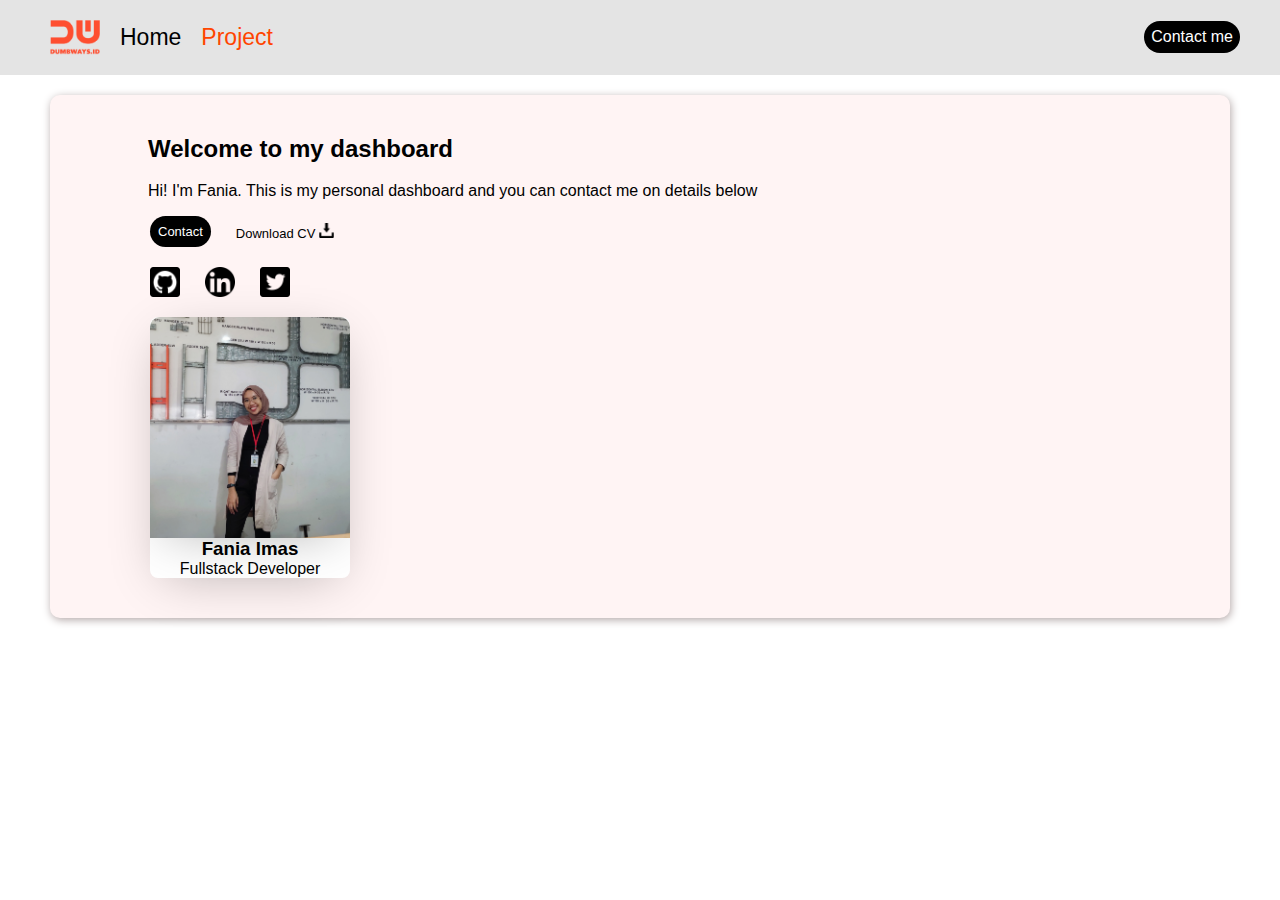
<file: index.html>
<html>
  <head>
    <title>Dashboard Fania</title>
    <link rel="stylesheet" href="style.css" />
  </head>
  <body style="font-family: 'Segoe UI', Tahoma, Geneva, Verdana, sans-serif; margin: 0">
    <!--navbar section-->
    <nav>
      <ul>
        <li>
          <a href=""> <img src="image/logo.png" style="width: 50px; margin-left: 30px" /></a>
        </li>
        <li><a href="index.html"> Home</a></li>
        <li><a href="blog.html" style="color: orangered"> Project</a></li>
        <li style="width: 100%; display: flex; justify-content: flex-end"><a href="contact.html" class="btn-contact"> Contact me</a></li>
      </ul>
    </nav>
    <!--end of nav-->
    <div class="card">
      <div class="container-index">
        <h2>Welcome to my dashboard</h2>
        <p>Hi! I'm Fania. This is my personal dashboard and you can contact me on details below</p>
      </div>
      <div class="contact-btn">
        <a href="contact.html" class="card-contact-btn">Contact</a>
        <a class="cv-btn" href="#">
          Download CV
          <img src="image/download.png" alt="" />
        </a>
      </div>
      <div class="sm-btn">
        <a href="#">
          <img src="image/github.png" class="sm-btn" alt="" />
        </a>
        <a href="#">
          <img src="image/linkedin.png" class="sm-btn" alt="" />
        </a>
        <a href="#">
          <img src="image/twitter.png" class="sm-btn" alt="" />
        </a>
      </div>
      <div class="card-profile">
        <img src="image/fania.jpg" class="card-profile" />
        <h3>Fania Imas</h3>
        <p>Fullstack Developer</p>
      </div>
    </div>
  </body>
</html>
</file>
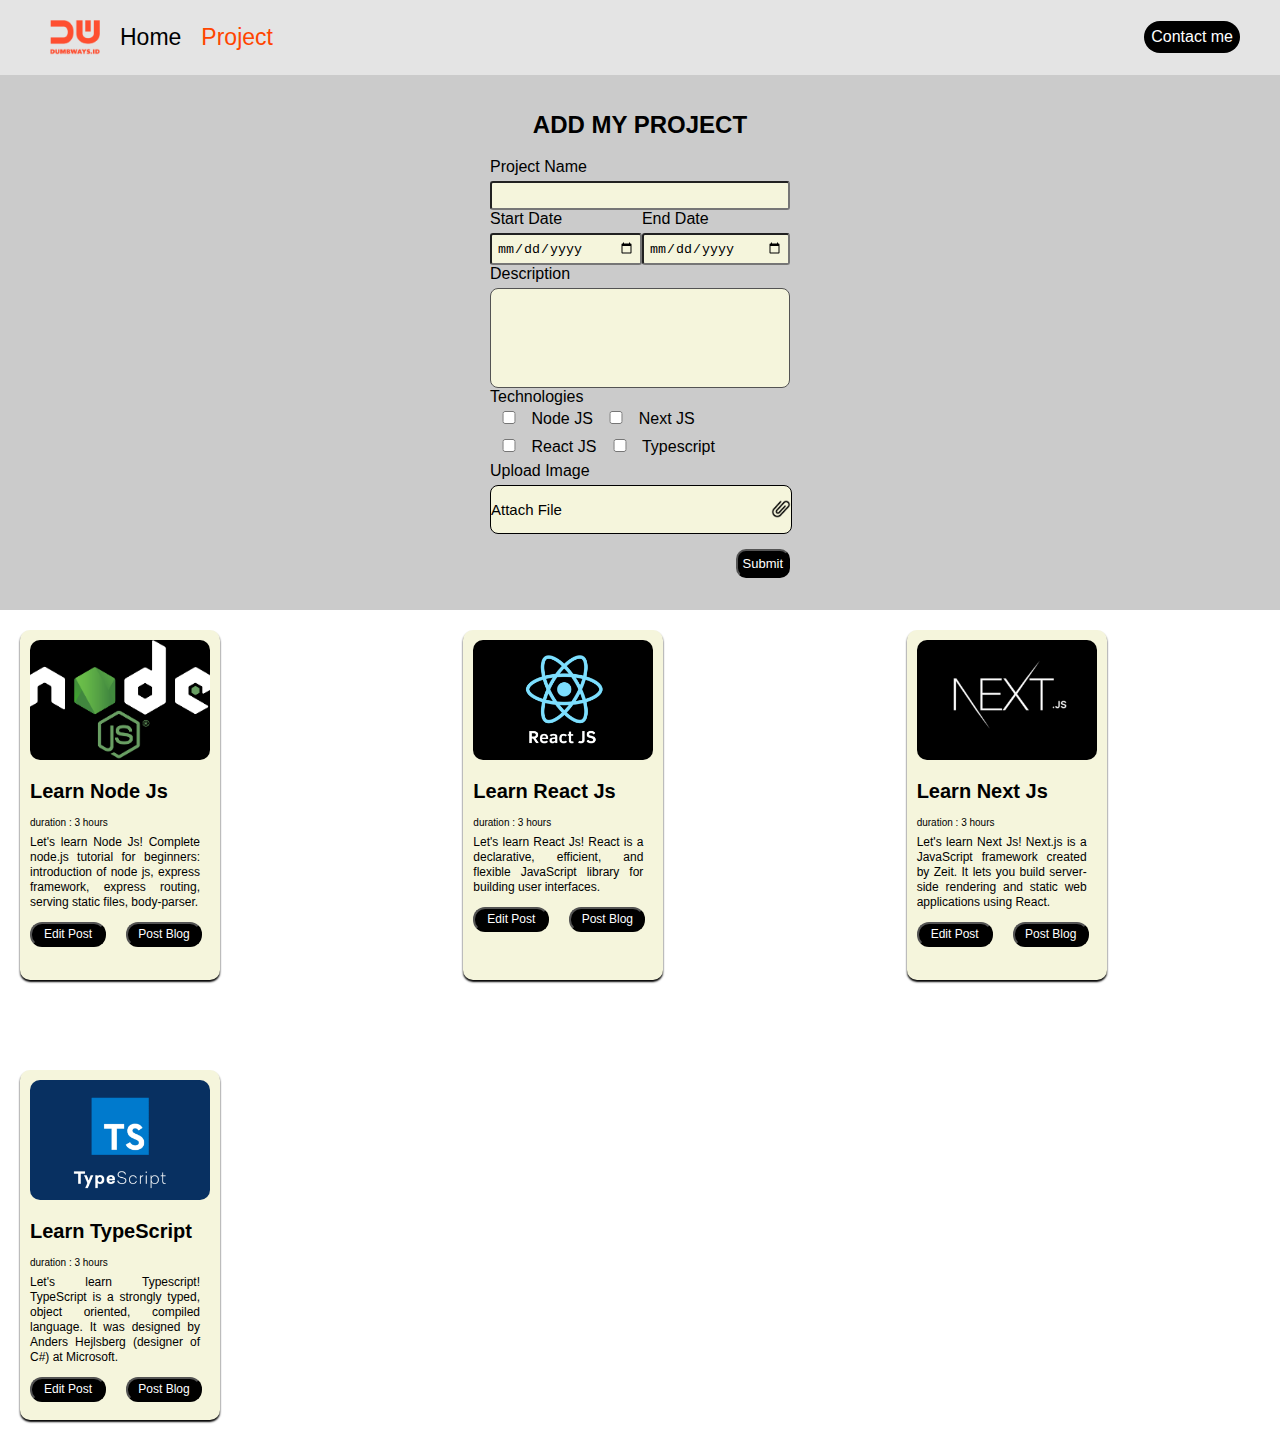
<file: blog.html>
<html>
  <head>
    <title>Dashboard Fania</title>
    <link rel="stylesheet" href="style.css" />
  </head>
  <body class="body-blog">
    <!--navbar section-->
    <nav>
      <ul>
        <li>
          <a href=""> <img src="image/logo.png" style="width: 50px; margin-left: 30px" /></a>
        </li>
        <li><a href="index.html"> Home</a></li>
        <li><a href="blog.html" style="color: orangered"> Project</a></li>
        <li style="width: 100%; display: flex; justify-content: flex-end"><a href="contact.html" class="btn-contact"> Contact me</a></li>
      </ul>
    </nav>
    <div class="blog">
      <form onsubmit="addData(event)">
        <h2>ADD MY PROJECT</h2>
        <div>
          <label for="input-blog-title">Project Name</label>
          <input type="text" id="input-blog-title" />
        </div>
        <div class="date">
          <div class="start">
            <label> Start Date </label>
            <input type="date" id="start" />
          </div>
          <div class="end">
            <label> End Date </label>
            <input type="date" id="end" />
          </div>
        </div>
        <div>
          <label for="input-blog-content"> Description </label>
          <textarea id="input-blog-content"></textarea>
        </div>
        <!--check box-->
        <div class="boxlist">
          <label> Technologies </label>
          <div><input id="node" type="checkbox" name="node1" value="Node Js" class="checklist" /> Node JS <input id="next" type="checkbox" name="next1" value="Next Js" class="checklist" /> Next JS</div>
          <div><input id="react" type="checkbox" name="react1" value="React Js" class="checklist" /> React JS <input id="typescript" type="checkbox" name="text" value="Node Js" class="checklist" /> Typescript</div>
        </div>
        <!--attachment-->
        <div>
          <label>Upload Image</label>
          <div class="input-blog-image">
            <label for="input-blog-image">
              <p>Attach File</p>
              <img src="image/attach.png" alt="file" />
            </label>
            <input type="file" id="input-blog-image" hidden />
          </div>
        </div>
        <div style="display: flex; justify-content: flex-end">
          <button class="btn-submit">Submit</button>
        </div>
      </form>
    </div>
    <!--card -->
    <hr />
    <div id="contents" class="blog-list">
      <div class="container">
        <div class="blog-card">
          <div class="blog-list-item">
            <div class="blog-image">
              <img src="image/node js.png" alt="" />
            </div>
            <div class="blog-content">
              <h2>
                <a href="#" target="_blank">Learn Node Js</a>
              </h2>
              <div class="detail-blog-content">duration : 3 hours</div>
              <p>Let's learn Node Js! Complete node.js tutorial for beginners: introduction of node js, express framework, express routing, serving static files, body-parser.</p>
              <div class="btn-group">
                <button class="btn-edit">Edit Post</button>
                <button class="btn-post">Post Blog</button>
              </div>
            </div>
          </div>
        </div>
        <div class="blog-card" id="contents" class="blog-list">
          <div class="blog-list-item">
            <div class="blog-image">
              <img src="image/react.png" alt="" />
            </div>
            <div class="blog-content">
              <h2>
                <a href="#" target="_blank">Learn React Js</a>
              </h2>
              <div class="detail-blog-content">duration : 3 hours</div>
              <p>Let's learn React Js! React is a declarative, efficient, and flexible JavaScript library for building user interfaces.</p>
              <div class="btn-group">
                <button class="btn-edit">Edit Post</button>
                <button class="btn-post">Post Blog</button>
              </div>
            </div>
          </div>
        </div>
        <div class="blog-card" id="contents" class="blog-list">
          <div class="blog-list-item">
            <div class="blog-image">
              <img src="image/Next Js.png" alt="" />
            </div>
            <div class="blog-content">
              <h2>
                <a href="#" target="_blank">Learn Next Js</a>
              </h2>
              <div class="detail-blog-content">duration : 3 hours</div>
              <p>Let's learn Next Js! Next.js is a JavaScript framework created by Zeit. It lets you build server-side rendering and static web applications using React.</p>
              <div class="btn-group">
                <button class="btn-edit">Edit Post</button>
                <button class="btn-post">Post Blog</button>
              </div>
            </div>
          </div>
        </div>
        <div class="blog-card" id="contents" class="blog-list">
          <div class="blog-list-item">
            <div class="blog-image">
              <img src="image/typescript.png" alt="" />
            </div>
            <div class="blog-content">
              <h2>
                <a href="#" target="_blank">Learn TypeScript</a>
              </h2>
              <div class="detail-blog-content">duration : 3 hours</div>
              <p>Let's learn Typescript! TypeScript is a strongly typed, object oriented, compiled language. It was designed by Anders Hejlsberg (designer of C#) at Microsoft.</p>
              <div class="btn-group">
                <button class="btn-edit">Edit Post</button>
                <button class="btn-post">Post Blog</button>
              </div>
            </div>
          </div>
        </div>
      </div>
    </div>
    <script src="blog.js"></script>
  </body>
</html>
</file>
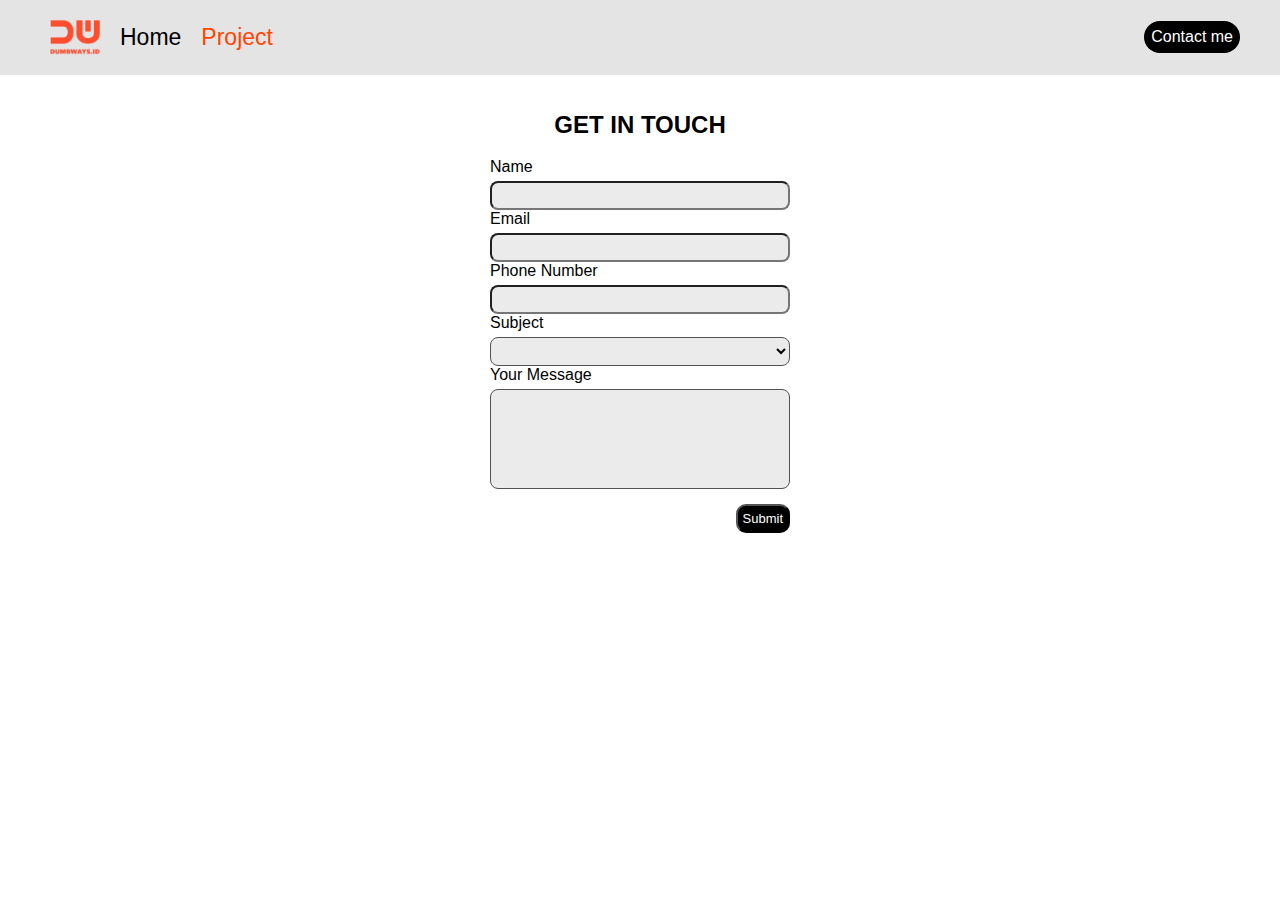
<file: contact.html>
<html>
  <head>
    <link rel="stylesheet" href="style.css" />
    <title>Dashboard Fania</title>
  </head>
  <body style="font-family: 'Segoe UI', Tahoma, Geneva, Verdana, sans-serif; margin: 0">
    <!--navbar section-->
    <nav>
      <ul>
        <li>
          <a href=""> <img src="image/logo.png" style="width: 50px; margin-left: 30px" /></a>
        </li>
        <li><a href="index.html"> Home</a></li>
        <li><a href="blog.html" style="color: orangered"> Project</a></li>
        <li style="width: 100%; display: flex; justify-content: flex-end"><a href="contact.html" class="btn-contact"> Contact me</a></li>
      </ul>
    </nav>
    <!--end of nav-->
    <div class="contact">
      <form>
        <h2>GET IN TOUCH</h2>
        <div>
          <label> Name </label>
          <input type="text" id="name" />
        </div>
        <div>
          <label> Email </label>
          <input type="text" id="email" />
        </div>
        <div>
          <label> Phone Number </label>
          <input type="number" id="phone" />
        </div>
        <div>
          <label> Subject </label>
          <select title="click here" id="subject">
            <option></option>
            <option>Portfolio</option>
            <option>Project</option>
            <option>Collaboration</option>
          </select>
        </div>
        <div>
          <label> Your Message </label>
          <textarea id="message"></textarea>
        </div>
        <div style="display: flex; justify-content: flex-end">
          <button type="button" class="btn-submit" onclick="submitData()">Submit</button>
        </div>
      </form>
    </div>
    <script src="contact.js"></script>
  </body>
</html>
</file>
<file: style.css>
.body-blog {
  font-family: "Segoe UI", Tahoma, Geneva, Verdana, sans-serif;
  background-color: rgb(203, 203, 203);
  margin: 0;
}
nav {
  background-color: rgb(228, 228, 228);
}
nav ul {
  list-style-type: none;
  display: flex;
  padding: 20px;
}
nav ul li {
  margin-right: 20px;
  font-size: 23px;
  display: flex;
  align-items: center;
}
nav ul li a {
  text-decoration: none;
  color: black;
}
.btn-contact {
  background-color: black;
  color: white;
  border-radius: 20px;
  border: none;
  padding: 7px;
  font-size: medium;
}
.btn-submit {
  margin-top: 15px;
  background-color: black;
  color: white;
  border-radius: 10px;
  padding: 5px;
  font-size: small;
}
.card {
  width: auto;
  margin: 20px 50px;
  padding: 20px 50px;
  box-shadow: 1px 2px 8px rgb(179, 167, 167);
  border-radius: 10px;
  background-color: rgb(255, 244, 244);
}
.container-index {
  padding: 0 48px;
  margin: auto;
  font-size: medium;
}
/* button*/
.contact-btn {
  width: 50%;
  margin: 10px 0px 0px 50px;
  display: flex;
  align-items: center;
}
.contact-btn .card-contact-btn {
  text-decoration: none;
  padding: 8px;
  background: black;
  color: white;
  border-radius: 16px;
  outline: none;
  font-size: small;
}
.contact-btn .cv-btn {
  color: black;
  text-decoration: none;
  padding-left: 10px;
  margin-left: 15px;
  font-size: small;
}
.contact-btn .cv-btn img {
  width: 15px;
}
.sm-btn {
  display: flex;
  text-decoration: none;
  width: 30px;
  margin: 10px 0px 0px 25px;
}
.card-profile {
  margin: 20px 50px;
  width: 200px;
  background: white;
  box-shadow: 0 10px 50px -15px rgba(0, 0, 0, 0.3);
  border-radius: 8px;
  overflow: hidden;
}
.card-profile img {
  margin: 0;
  width: 200px;
  border-radius: 10px 10px 0px 0px;
}
.card-profile h3 {
  margin: auto;
  text-align: center;
}
.card-profile p {
  margin: auto;
  text-align: center;
}

/* contact*/
.contact {
  display: flex;
  justify-content: center;
  width: 100%;
  margin-top: 0;
}
.contact form {
  width: 300px;
}
.contact h2 {
  text-align: center;
}
.contact form input {
  width: 100%;
  border-radius: 8px;
  box-sizing: border-box;
  background-color: rgb(235, 235, 235);
  padding: 5px;
  margin-top: 5px;
}
.contact form select {
  width: 100%;
  border-color: rgb(83, 83, 83);
  box-sizing: border-box;
  background-color: rgb(235, 235, 235);
  border-radius: 8px;
  padding: 5px;
  margin-top: 5px;
}
.contact form textarea {
  width: 100%;
  border-color: rgb(83, 83, 83);
  background-color: rgb(235, 235, 235);
  border-radius: 8px;
  box-sizing: border-box;
  padding: 5px;
  margin-top: 5px;
  height: 100px;
  resize: none;
}
/* contact*/

/* blog*/
.blog {
  display: flex;
  justify-content: center;
  width: 100%;
  margin-top: 0;
}
.blog form {
  width: 300px;
}
.blog h2 {
  text-align: center;
}
.blog form input {
  width: 100%;
  border-radius: 3px;
  box-sizing: border-box;
  background-color: beige;
  padding: 5px;
  margin-top: 5px;
}
.blog .date {
  display: flex;
}
.blog form .input-blog-image {
  width: 100%;
  border: 1px solid black;
  border-radius: 8px;
  background-color: beige;
  padding: 0;
  margin-top: 5px;
}
.blog form .input-blog-image img {
  width: 20px;
  display: flex;
}
.blog form .input-blog-image label p {
  font-size: 15px;
}
.blog form .input-blog-image label {
  margin: none;
  cursor: pointer;
  display: flex;
  align-items: center;
  justify-content: space-between;
}
.blog .boxlist {
  width: auto;
}
.blog .boxlist .checklist {
  width: 30px;
  margin-bottom: 10px;
}
.blog form select {
  width: 100%;
  border-color: rgb(83, 83, 83);
  box-sizing: border-box;
  background-color: beige;
  border-radius: 8px;
  padding: 5px;
  margin-top: 5px;
}
.blog form textarea {
  width: 100%;
  border-color: rgb(83, 83, 83);
  background-color: beige;
  border-radius: 8px;
  box-sizing: border-box;
  padding: 5px;
  margin-top: 5px;
  height: 100px;
  resize: none;
}
/* blog card*/
hr {
  border: white;
  width: 100%;
  margin-right: auto;
  margin-left: auto;
}
.container {
  display: grid;
  grid-template-columns: repeat(3, 1fr);
  margin: 0;
  gap: 50px;
  position: relative;
  background-color: white;
}
.blog-card {
  background-color: beige;
  margin: 20px;
  border-radius: 10px;
  color: rgb(0, 0, 0);
  box-shadow: 0 2px 2px 0 black;
  width: 200px;
  height: 350px;
  display: flex;
  position: relative;
}

.blog-card .blog-list-item .blog-image img {
  width: 180px;
  height: 120px;
  margin: 10px 10px 0px 10px;
  object-fit: cover;
  border-radius: 10px;
}
.blog-card .blog-list-item .blog-content {
  padding-left: 10px;
}
.blog-card .blog-list-item .blog-content h2 a {
  text-decoration: none;
  color: black;
  font-size: 20px;
  text-align: center;
}
.blog-card .blog-list-item .detail-blog-content {
  font-weight: 300;
  font-size: 10px;
  line-height: 0px;
}
.blog-card .blog-list-item p {
  font-weight: 100px;
  font-size: 12px;
  line-height: 15px;
  text-align: justify;
  margin-right: 20px;
}
.blog-card .blog-list-item .btn-group {
  display: flex;
}
.blog-card .blog-list-item .btn-group .btn-edit {
  width: 40%;
  height: 25px;
  border-radius: 12px;
  background: black;
  color: white;
  font-size: 12px;
  margin-right: 20px;
}

.blog-card .blog-list-item .btn-group .btn-post {
  width: 40%;
  height: 25px;
  border-radius: 12px;
  background: black;
  color: white;
  font-size: 12px;
}
</file>
